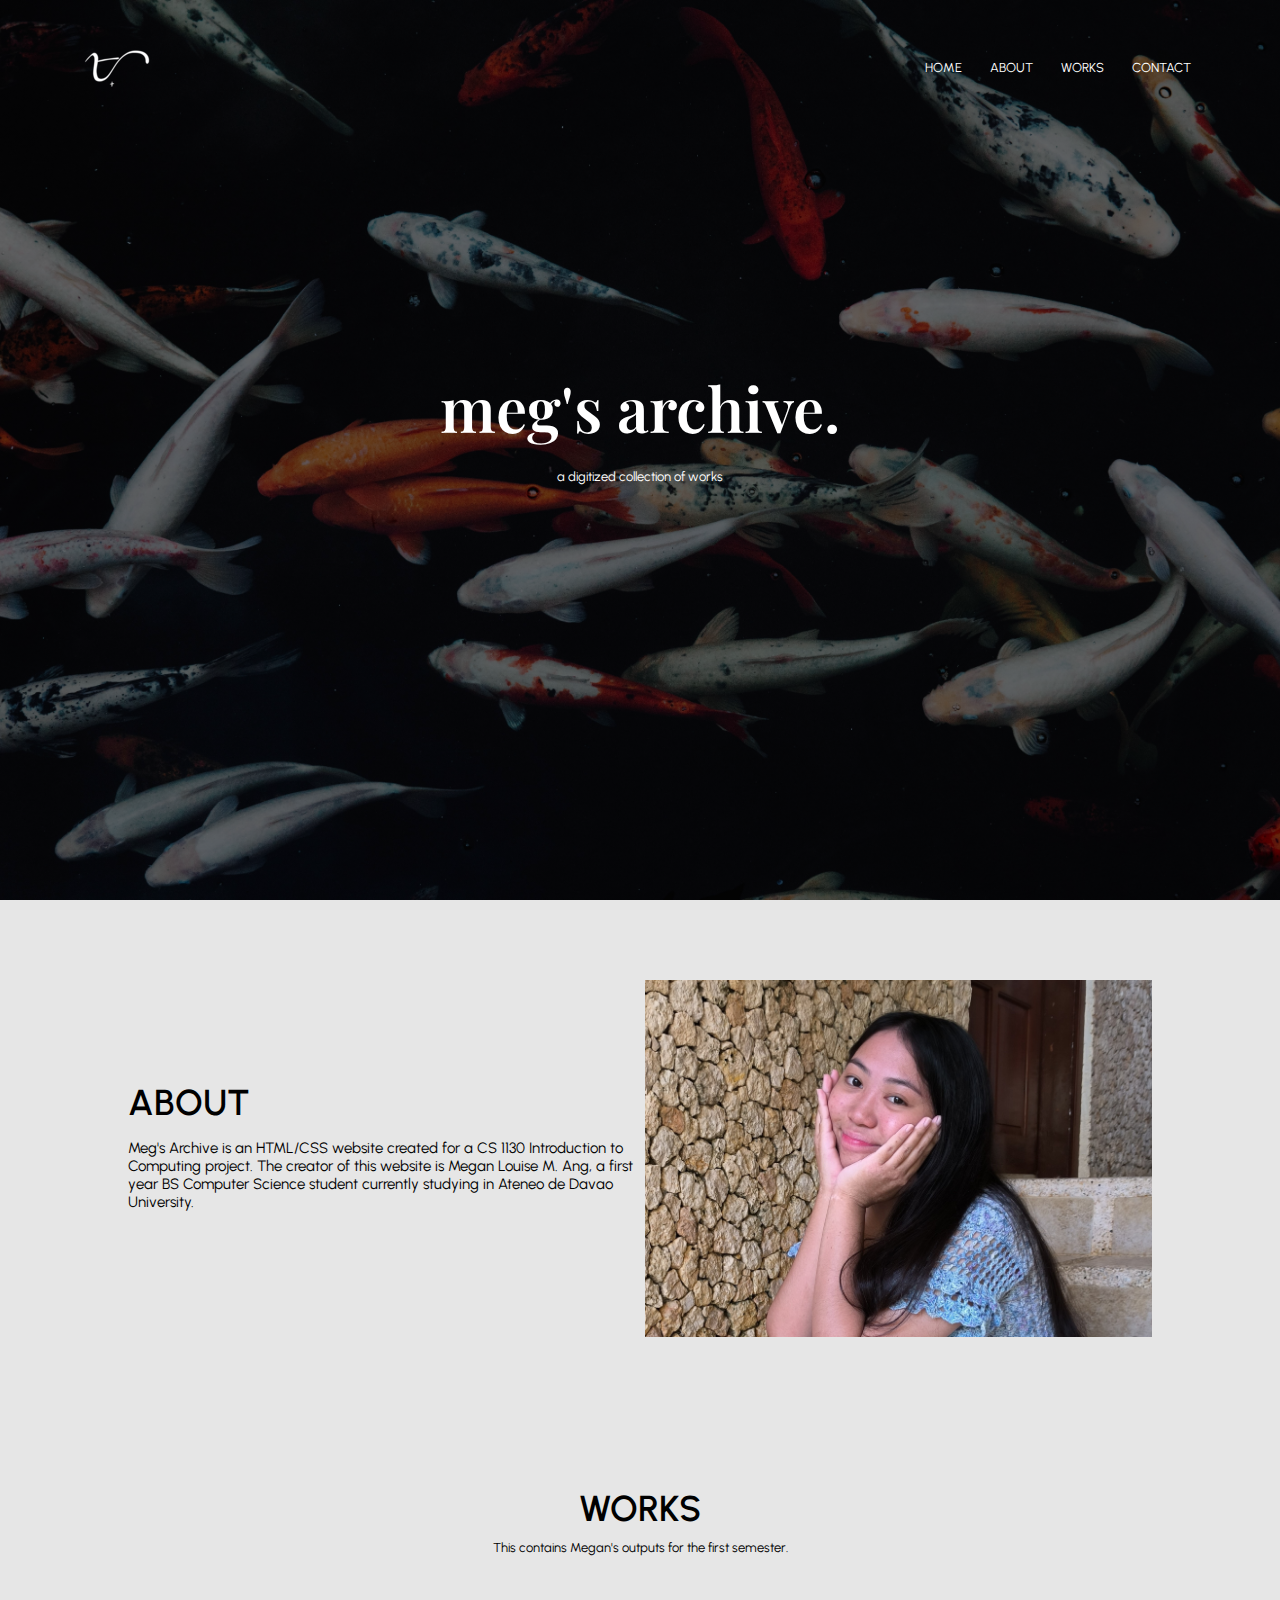
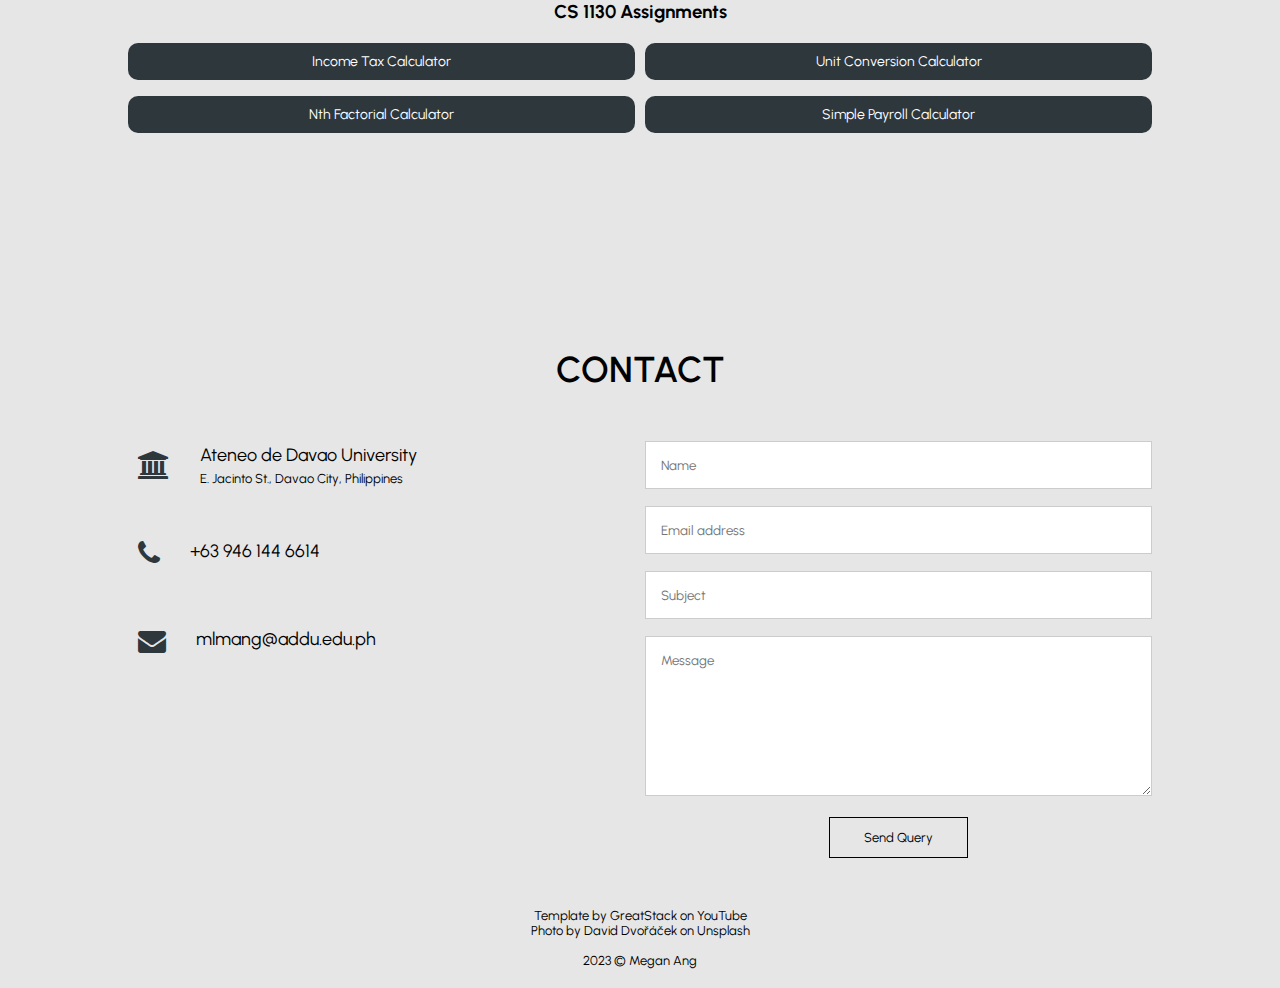
<file: index.html>
<!DOCTYPE html>
<html>

<head>
    <meta charset="UTF-8">
    <meta name="viewport" content="width=device-width, initial-scale=1">
    <title>Megan Ang's Personal Website</title>
    <link rel="tab-logo" href="./favicon.ico" />
    <link rel="stylesheet" href="style.css">
    <link rel="preconnect" href="https://fonts.googleapis.com">
    <link rel="preconnect" href="https://fonts.gstatic.com" crossorigin>
    <link rel="stylesheet" href="https://fonts.googleapis.com/css2?family=Playfair+Display:ital@1&display=swap">
    <link rel="stylesheet" href="https://fonts.googleapis.com/css2?family=Urbanist:ital,wght@0,400;0,800;1,400&display=swap">
    <link rel="stylesheet" href="https://stackpath.bootstrapcdn.com/font-awesome/4.7.0/css/font-awesome.min.css">
</head>

<body>
    <!--------------- Header --------------->
    <section class="header">
        <nav>
            <a href="index.html"><img src="./logo.png"></a>
            <div class="nav-links" id="navLinks">
                <i class="fa fa-times" onclick="hideMenu()"></i>
                <ul>
                    <li><a href="index.html">HOME</a></li>
                    <li><a href="#about">ABOUT</a></li>
                    <li><a href="#works">WORKS</a></li>
                    <li><a href="#contact">CONTACT</a></li>
                </ul>
            </div>
            <i class="fa fa-bars" onclick="showMenu()"></i>
        </nav>
    
    <div class="text-box">
        <h1>meg's archive.</h1>
        <p>a digitized collection of works</p>
    </div>
    </section>

    <!--------------- About --------------->
    <section class="about">
        <div class="row">
            <div class="about-col">
                <h1 id="about">ABOUT</h1>
                <p>Meg's Archive is an HTML/CSS website created for a CS 1130 Introduction to Computing project. The creator of this website is Megan Louise M. Ang, a first year BS Computer Science student currently studying in Ateneo de Davao University.
            </div>

            <div class="about-col">
                <img src="./about.jpg">
            </div>
        </div>
    </section>

    <!--------------- Works --------------->
    <section class="works">
        <h1 id="works">WORKS</h1>
        <p>This contains Megan's outputs for the first semester.</p>
        <h3>CS 1130 Assignments</h3>

        <div class="row">
            <div class="a-title">
                <p><a href="income-tax.html">Income Tax Calculator</a></p>
            </div>
            
            <div class="a-title">
                <p><a href="unit-converter.html">Unit Conversion Calculator</a></p>
            </div>

            <div class="a-title">
                <p><a href="number-operations.html">Nth Factorial Calculator</a></p>
            </div>

            <div class="a-title">
                <p><a href="payroll.html">Simple Payroll Calculator</a></p>
            </div>
        </div>
    </section>

    <!--------------- Contact --------------->
    <section class="contact">
        <h1 id="contact">CONTACT</h1>

        <div class="row">
            <div class="contact-col">
                <div>
                    <i class="fa fa-university"></i>
                    <span>
                        <h5>Ateneo de Davao University</h5>
                        <p>E. Jacinto St., Davao City, Philippines</p>
                    </span>
                </div>
                
                <div>
                    <i class="fa fa-phone"></i>
                    <span>
                        <h5>+63 946 144 6614</h5>
                    </span>
                </div>

                <div>
                    <i class="fa fa-envelope"></i>
                    <span>
                        <h5>mlmang@addu.edu.ph</h5>
                    </span>
                </div>
            </div>

            <div class="contact-col">
                <form action="">
                    <input type="text" placeholder="Name" required>
                    <input type="email" placeholder="Email address" required>
                    <input type="text" placeholder="Subject" required>
                    <textarea rows="8" placeholder="Message" required></textarea>
                    <button type="submit" class="btn">Send Query</button>
                </form>
            </div>
        </div>
    </section>

    <!--------------- Footer --------------->
    <section class="footer">
        <p>Template by GreatStack on YouTube<br>Photo by David Dvořáček on Unsplash<br><br>2023 © Megan Ang</p>
    </section>    

<!--------------- JavaScript for Toggle Menu --------------->
<script>
    var navLinks = document.getElementById("navLinks")
    function showMenu(){
        navLinks.style.right = "0";
    }
    function hideMenu(){
        navLinks.style.right = "-200px";
    }
</script>

</body>
</html>
</file>
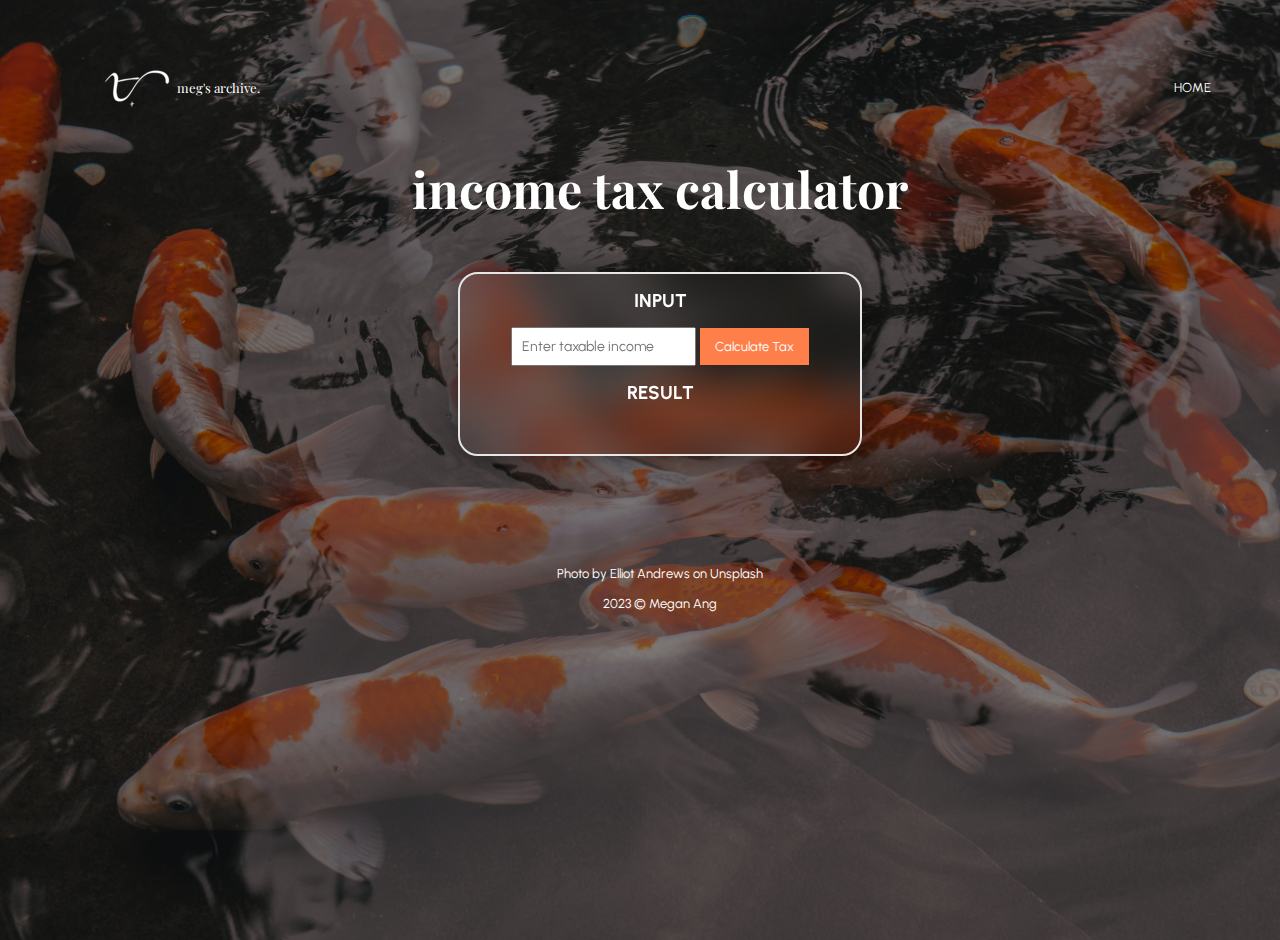
<file: income-tax.html>
<!DOCTYPE html>
<html lang="en">

<head>
    <meta charset="UTF-8">
    <meta name="viewport" content="width=device-width, initial-scale=1">
    <title>Income Tax Calculator</title>
    <link rel="stylesheet" href="it-style.css">
    <link rel="preconnect" href="https://fonts.googleapis.com">
    <link rel="preconnect" href="https://fonts.gstatic.com" crossorigin>
    <link rel="stylesheet" href="https://fonts.googleapis.com/css2?family=Playfair+Display:ital@1&display=swap">
    <link rel="stylesheet" href="https://fonts.googleapis.com/css2?family=Urbanist:ital,wght@0,400;0,800;1,400&display=swap">
    <link rel="stylesheet" href="https://stackpath.bootstrapcdn.com/font-awesome/4.7.0/css/font-awesome.min.css">
</head>

<body>
    <!--------------- Logo & Home Button --------------->
    <nav>
        <a href="index.html"><img src="./logo.png"></a>

        <a class="web-title" href="index.html">meg's archive.</a>

        <div class="nav-links" id="navLinks">
            <ul>
                    <li><a href="index.html">HOME</a></li>
            </ul>
        </div>      
    </nav>

    <h1>income tax calculator</h1>

    <!--------------- Box --------------->
    <div class="box">
        <h3>INPUT</h3>
        <input type="number" id="income" placeholder="Enter taxable income">
        <button onclick="calculateTax()" class="btn">Calculate Tax</button>
        <h3>RESULT</h3>
        <p id="result"></p>
    </div>

    <!--------------- Footer --------------->
    <section class="footer">
        <p>Photo by Elliot Andrews on Unsplash<br><br>2023 © Megan Ang</p>
    </section> 

<!--------------- Javascript --------------->
<script>
    function calculateTax() {
        const income = document.getElementById('income').value;

        let tax = 0;

        if (income <= 250000) {
            tax = 0;
        } else if (income <= 400000) {
            tax = 0.2 * (income - 250000);
        } else if (income <= 800000) {
            tax = 30000 + 0.25 * (income - 400000);
        } else if (income <= 2000000) {
            tax = 130000 + 0.3 * (income - 800000);
        } else if (income <= 8000000) {
            tax = 490000 + 0.32 * (income - 2000000);
        } else {
            tax = 2410000 + 0.35 * (income - 8000000);
        }

        document.getElementById('result').innerHTML = `Income Tax: ${tax.toFixed(2)}`;
    }
</script>

</body>
</html>
</file>
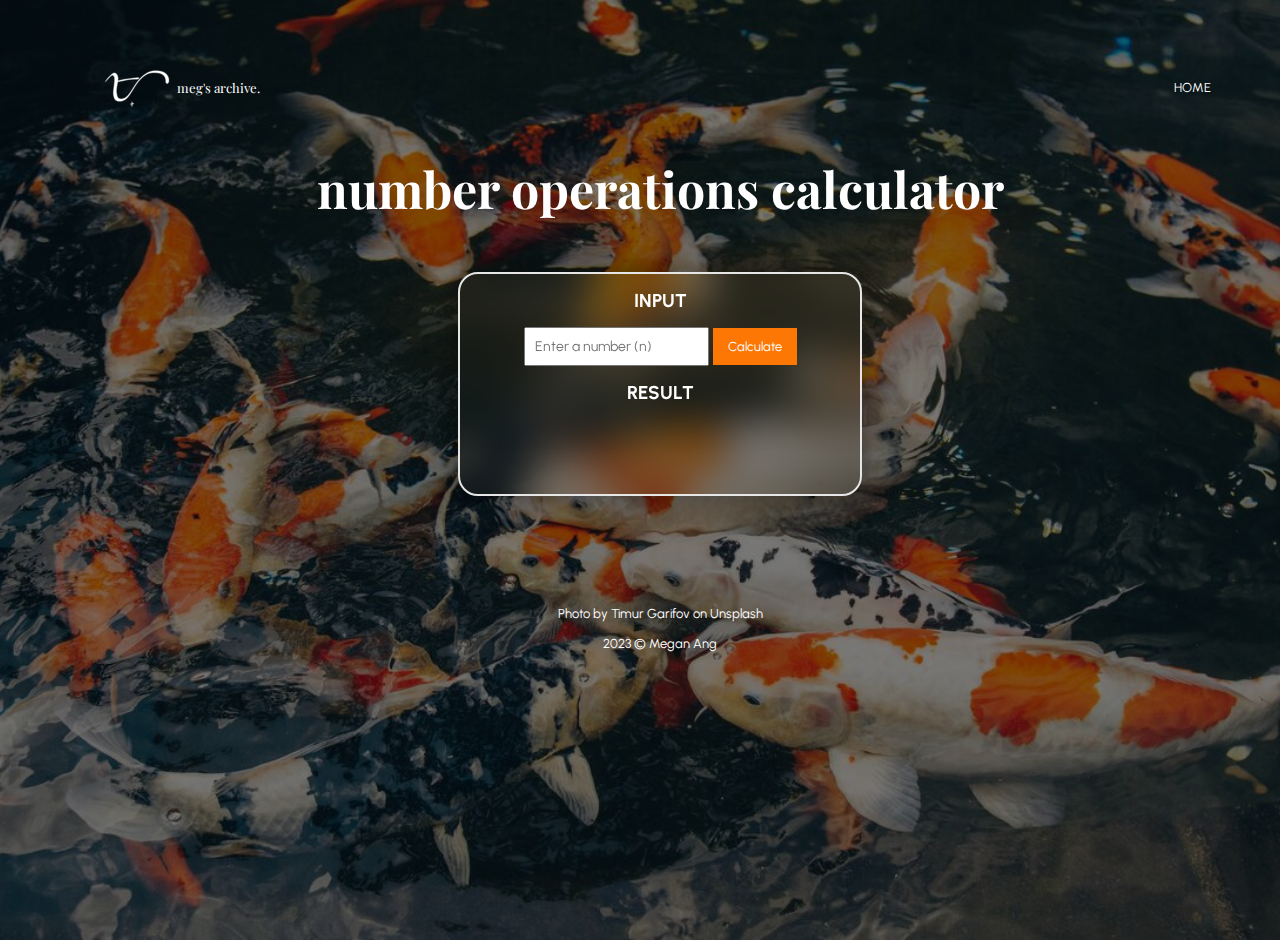
<file: number-operations.html>
<!DOCTYPE html>
<html lang="en">

<head>
    <meta charset="UTF-8">
    <meta name="viewport" content="width=device-width, initial-scale=1">
    <title>Number Operations Calculator</title>
    <link rel="stylesheet" href="no-style.css">
    <link rel="preconnect" href="https://fonts.googleapis.com">
    <link rel="preconnect" href="https://fonts.gstatic.com" crossorigin>
    <link rel="stylesheet" href="https://fonts.googleapis.com/css2?family=Playfair+Display:ital@1&display=swap">
    <link rel="stylesheet" href="https://fonts.googleapis.com/css2?family=Urbanist:ital,wght@0,400;0,800;1,400&display=swap">
    <link rel="stylesheet" href="https://stackpath.bootstrapcdn.com/font-awesome/4.7.0/css/font-awesome.min.css">
</head>

<body>
    <!--------------- Logo & Home Button --------------->
    <nav>
        <a href="index.html"><img src="./logo.png"></a>

        <a class="web-title" href="index.html">meg's archive.</a>

        <div class="nav-links" id="navLinks">
            <ul><li><a href="index.html">HOME</a></li></ul>
        </div>      
    </nav>

    <h1>number operations calculator</h1>

    <!--------------- Box --------------->
    <div class="box">
        <h3>INPUT</h3>
        <input type="number" id="number" placeholder="Enter a number (n)">
        <button onclick="calculateOperations()" class="btn">Calculate</button>
        <h3>RESULT</h3>
        <div id="results"></div>
    </div>

    <!--------------- Footer --------------->
    <section class="footer">
        <p>Photo by Timur Garifov on Unsplash<br><br>2023 © Megan Ang</p>
    </section>

<!--------------- Javascript --------------->
<script>
    function calculateOperations() {
    var n = parseInt(document.getElementById('number').value);

    if (isNaN(n) || n < 0) {
        alert("Please enter a non-negative integer.");
        return;
    }

    var factorial = 1;
    var sum = 0;

    // Calculate nth factorial using a While Loop
    var i = 1;
    while (i <= n) {
        factorial *= i;
        i++;
    }

    // Calculate sum of the first n numbers using a Do While Loop
    i = 1;
    do {
        sum += i;
        i++;
    } while (i <= n);

    // Calculate average of the first n numbers using a For Loop
    var average = 0;
    for (i = 1; i <= n; i++) {
        average += i;
    }
    average /= n;

    // Display results
    document.getElementById('results').innerHTML =
        `<p>${n} factorial is: ${factorial}</p>` +
        `<p>Sum of the first ${n} numbers is: ${sum}</p>` +
        `<p>Average of the first ${n} numbers is: ${average.toFixed(2)}</p>`;
    }
</script>

</body>
</html>
</file>
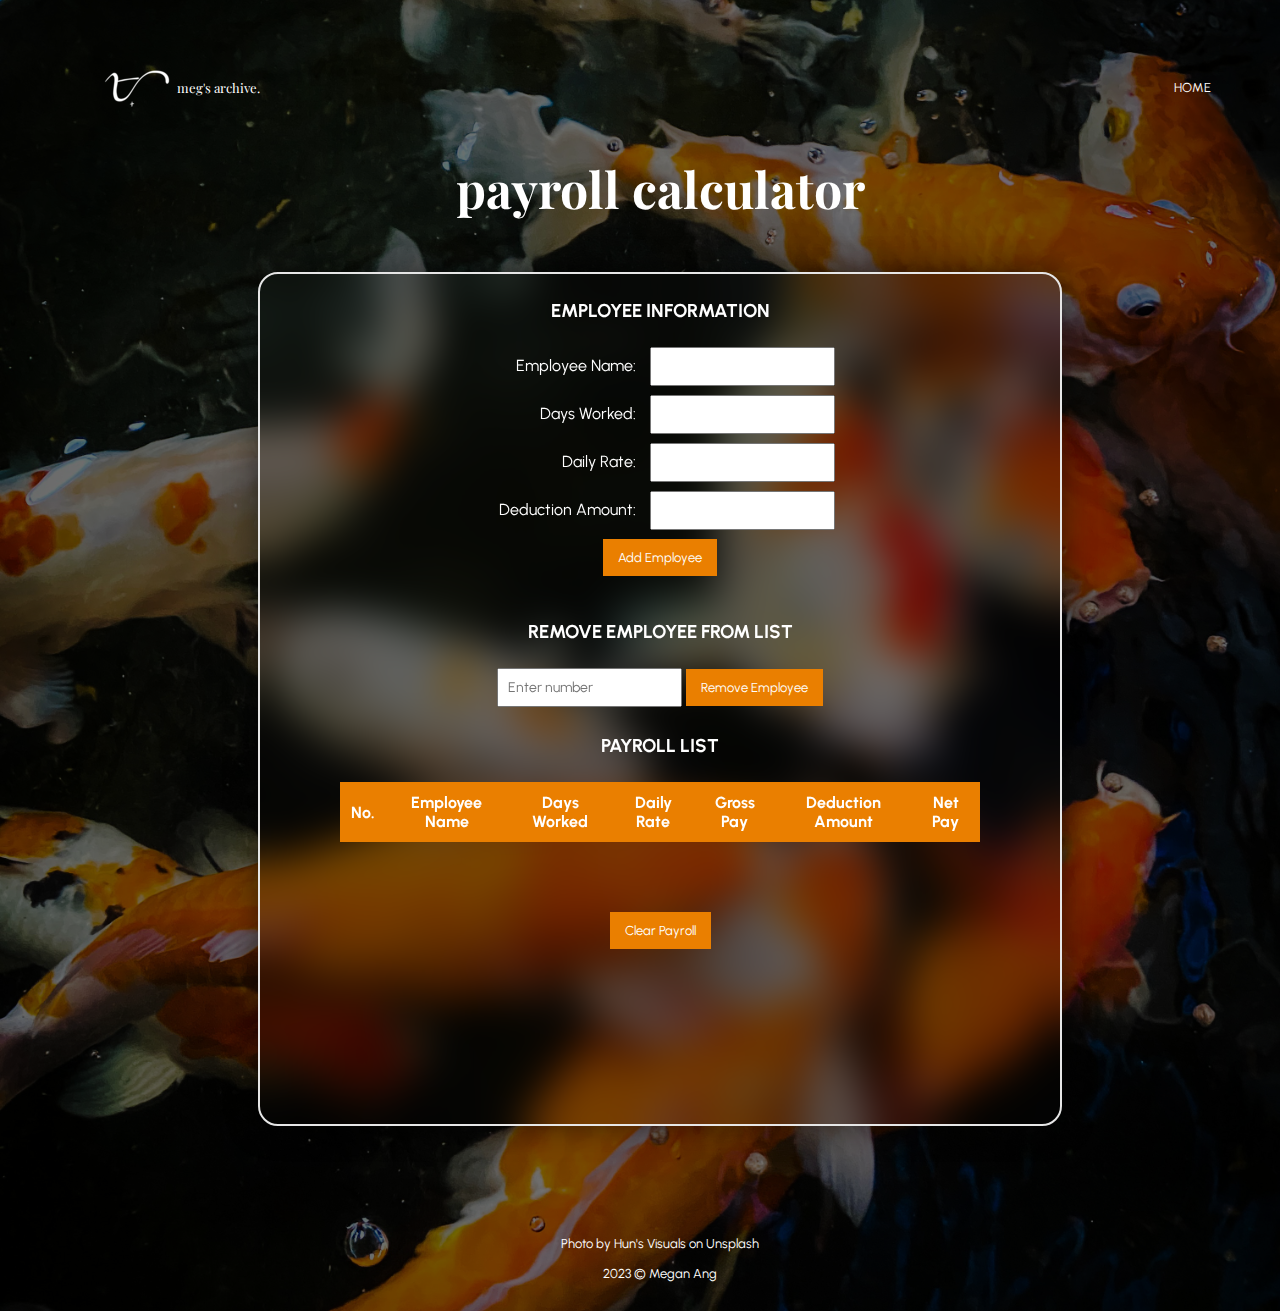
<file: payroll.html>
<!DOCTYPE html>
<html lang="en">

<head>
    <meta charset="UTF-8">
    <meta name="viewport" content="width=device-width, initial-scale=1">
    <title>Payroll Calculator</title>
    <link rel="stylesheet" href="pr-style.css">
    <link rel="preconnect" href="https://fonts.googleapis.com">
    <link rel="preconnect" href="https://fonts.gstatic.com" crossorigin>
    <link rel="stylesheet" href="https://fonts.googleapis.com/css2?family=Playfair+Display:ital@1&display=swap">
    <link rel="stylesheet" href="https://fonts.googleapis.com/css2?family=Urbanist:ital,wght@0,400;0,800;1,400&display=swap">
    <link rel="stylesheet" href="https://stackpath.bootstrapcdn.com/font-awesome/4.7.0/css/font-awesome.min.css">
</head>

<body>
    <!--------------- Logo & Home Button --------------->
    <nav>
        <a href="index.html"><img src="./logo.png"></a>

        <a class="web-title" href="index.html">meg's archive.</a>

        <div class="nav-links" id="navLinks">
            <ul><li><a href="index.html">HOME</a></li></ul>
        </div>      
    </nav>

    <h1>payroll calculator</h1>

    <!--------------- Box --------------->
    <div class="box">
        <h3>EMPLOYEE INFORMATION</h3>

        <form>
            <label for="employeeName">Employee Name:</label>
            <input type="text" id="employeeName"><br>

            <label for="daysWorked">Days Worked:</label>
            <input type="number" id="daysWorked"><br>

            <label for="dailyRate">Daily Rate:</label>
            <input type="number" id="dailyRate"><br>

            <label for="deductionAmount">Deduction Amount:</label>
            <input type="number" id="deductionAmount"><br>

            <button onclick="addEmployee()" class="btn" type="button">Add Employee</button><br><br>
        </form>

        <h3>REMOVE EMPLOYEE FROM LIST</h3>
        <input type="number" id="deleteLine" placeholder="Enter number">
        <button id="btndelete" class="btn">Remove Employee</button>

        <h3>PAYROLL LIST</h3>
        <table id="payrollTable">
            <thead>
                <tr>
                    <th>No.</th>
                    <th>Employee Name</th>
                    <th>Days Worked</th>
                    <th>Daily Rate</th>
                    <th>Gross Pay</th>
                    <th>Deduction Amount</th>
                    <th>Net Pay</th>
                </tr>
            </thead>
            <tbody id="payrollBody"></tbody>
        </table>

        <button id="btnclear" class="btn">Clear Payroll</button>

        <dialog id="dlgConfirmCancel">
            <form method="dialog">
                <h4 id="dlgmsg"></h4>
                <button id="btnConfirm" value="confirm" class="btn">Confirm</button>
                <button id="btnCancel" value="cancel" class="btn">Cancel</button>
            </form>
        </dialog>
    </div>

    <!--------------- Footer --------------->
    <section class="footer">
        <p>Photo by Hun's Visuals on Unsplash<br><br>2023 © Megan Ang</p>
    </section> 

<!--------------- Javascript --------------->
<script>
let payrollList = [];

    function addEmployee() {
        const employeeName = document.getElementById('employeeName').value;
        const daysWorked = parseInt(document.getElementById('daysWorked').value);
        const dailyRate = parseFloat(document.getElementById('dailyRate').value);
        const deductionAmount = parseFloat(document.getElementById('deductionAmount').value);

        const grossPay = daysWorked * dailyRate;
        const netPay = grossPay - deductionAmount;

        const payrollEntry = {
            employeeName,
            daysWorked,
            dailyRate,
            grossPay,
            deductionAmount,
            netPay
        };

        payrollList.push(payrollEntry);
        displayPayroll();
        clearInputFields();
    }

    function deleteEmployee() {
        const deleteLine = parseInt(document.getElementById('deleteLine').value);

        if (deleteLine > 0 && deleteLine <= payrollList.length) {
            payrollList.splice(deleteLine - 1, 1);
            displayPayroll();
        } else {
            alert("Invalid line number to delete.");
        }

        clearInputFields();
    }

    function displayPayroll() {
        const payrollTableBody = document.getElementById('payrollBody');
        payrollTableBody.innerHTML = '';

        payrollList.forEach((entry, index) => {
            const row = payrollTableBody.insertRow();

            row.insertCell(0).textContent = index + 1;
            row.insertCell(1).textContent = entry.employeeName;
            row.insertCell(2).textContent = entry.daysWorked;
            row.insertCell(3).textContent = entry.dailyRate;
            row.insertCell(4).textContent = entry.grossPay.toFixed(2);
            row.insertCell(5).textContent = entry.deductionAmount.toFixed(2);
            row.insertCell(6).textContent = entry.netPay.toFixed(2);
        });
    }

    function clearInputFields() {
        document.getElementById('employeeName').value = '';
        document.getElementById('daysWorked').value = '';
        document.getElementById('dailyRate').value = '';
        document.getElementById('deductionAmount').value = '';
        document.getElementById('deleteLine').value = '';
    }

    function clearPayroll() {
        document.getElementById('employeeName').value = '';
        document.getElementById('daysWorked').value = '';
        document.getElementById('dailyRate').value = '';
        document.getElementById('deductionAmount').value = '';
        document.getElementById('deleteLine').value = '';
    
        payrollList = [];
    
        displayPayroll();
        updateTotals();
    }

/*--------------- Modals ---------------*/
(() => {
    const dlgConfirmCancel = document.getElementById("dlgConfirmCancel");
    dlgConfirmCancel.returnValue = "confirm";

    document.getElementById("btnclear").addEventListener("click", () => {
        document.getElementById("dlgmsg").innerHTML = "Clear the payroll list?";
        dlgConfirmCancel.showModal();
    });

    document.getElementById("btndelete").addEventListener("click", () => {
        document.getElementById("dlgmsg").innerHTML = "Remove employee?";
        dlgConfirmCancel.showModal();
    });

    // Form close button closes the dialog box
    const btnConfirm = document.getElementById("btnConfirm");

    btnConfirm.addEventListener("click", () => {
        dlgConfirmCancel.close(dlgConfirmCancel.returnValue);

        if (dlgConfirmCancel.returnValue === "confirm") {
            if (document.getElementById("btndelete").dataset.clicked === "true") {
                deleteEmployee();
            } else {
                clearPayroll();
            }
        }
    });

    const btnCancel = document.getElementById("btnCancel");
    // Form close button closes the dialog box
    btnCancel.addEventListener("click", () => {
        dlgConfirmCancel.close("cancel");
    });

    // Set a custom attribute to the delete button when it's clicked
    document.getElementById("btndelete").addEventListener("click", () => {
        document.getElementById("btndelete").dataset.clicked = "true";
    });

    // Reset the custom attribute when the dialog is closed
    dlgConfirmCancel.addEventListener("close", () => {
        document.getElementById("btndelete").dataset.clicked = "false";
    });
})();

</script>

</body>
</html>
</file>
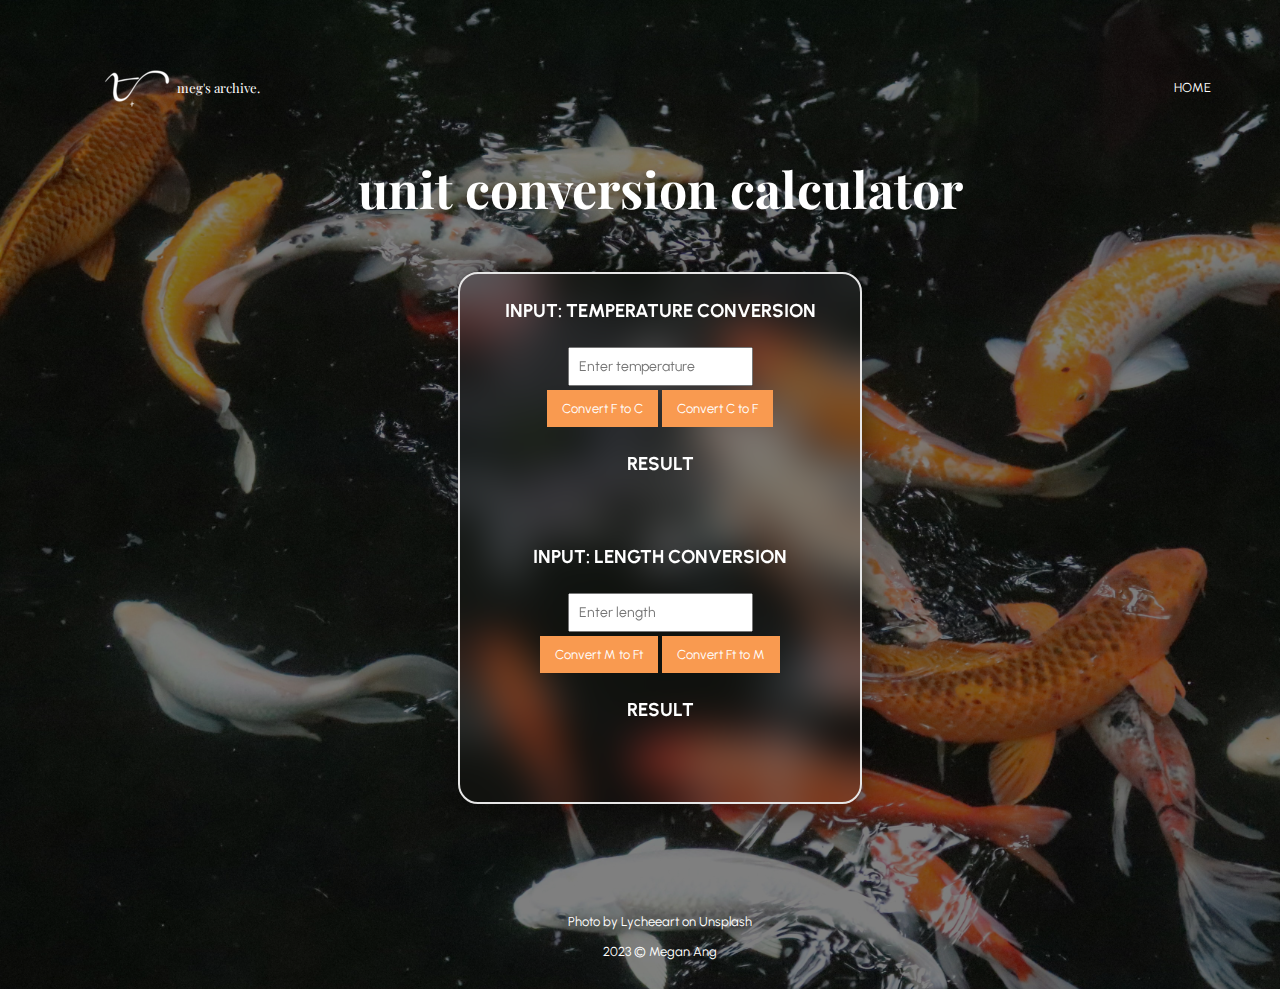
<file: unit-converter.html>
<!DOCTYPE html>
<html lang="en">

<head>
    <meta charset="UTF-8">
    <meta name="viewport" content="width=device-width, initial-scale=1">
    <title>Unit Conversion Calculator</title>
    <link rel="stylesheet" href="uc-style.css">
    <link rel="preconnect" href="https://fonts.googleapis.com">
    <link rel="preconnect" href="https://fonts.gstatic.com" crossorigin>
    <link rel="stylesheet" href="https://fonts.googleapis.com/css2?family=Playfair+Display:ital@1&display=swap">
    <link rel="stylesheet" href="https://fonts.googleapis.com/css2?family=Urbanist:ital,wght@0,400;0,800;1,400&display=swap">
    <link rel="stylesheet" href="https://stackpath.bootstrapcdn.com/font-awesome/4.7.0/css/font-awesome.min.css">
</head>

<body>
    <!--------------- Logo & Home Button --------------->
    <nav>
        <a href="index.html"><img src="./logo.png"></a>

        <a class="web-title" href="index.html">meg's archive.</a>

        <div class="nav-links" id="navLinks">
            <ul>
                    <li><a href="index.html">HOME</a></li>
            </ul>
        </div>      
    </nav>
    
    <h1>unit conversion calculator</h1>

    <!--------------- Box --------------->
    <div class="box">
        <h3>INPUT: TEMPERATURE CONVERSION</h3>
        <input type="number" id="temperature" placeholder="Enter temperature"><br>
        <button onclick="convertTemperature()" class="btn">Convert F to C</button>
        <button onclick="convertToFahrenheit()" class="btn">Convert C to F</button><br>
        <h3>RESULT</h3>
        <p id="temp-result"></p>
        
        <h3>INPUT: LENGTH CONVERSION</h3>
        <input type="number" id="length" placeholder="Enter length"><br>
        <button onclick="convertLength()" class="btn">Convert M to Ft</button>
        <button onclick="convertToMeters()" class="btn">Convert Ft to M</button>
        <h3>RESULT</h3>
        <p id="length-result"></p>
    </div>

    <!--------------- Footer --------------->
    <section class="footer">
        <p>Photo by Lycheeart on Unsplash<br><br>2023 © Megan Ang</p>
    </section> 

<script>
    function convertTemperature() {
    var fahrenheit = document.getElementById('temperature').value;
    var celsius = (fahrenheit - 32) * (5 / 9);
    document.getElementById('temp-result').innerHTML = fahrenheit + " Fahrenheit is equal to " + celsius.toFixed(2) + " Celsius";
    }

    function convertLength() {
    var meters = document.getElementById('length').value;
    var feet = meters * 3.28084;
    document.getElementById('length-result').innerHTML = meters + " Meters is equal to " + feet.toFixed(2) + " Feet";
    }

    function convertToFahrenheit() {
    var celsius = document.getElementById('temperature').value;
    var fahrenheit = (celsius * 9 / 5) + 32;
    document.getElementById('temp-result').innerHTML = celsius + " Celsius is equal to " + fahrenheit.toFixed(2) + " Fahrenheit";
    }

    function convertToMeters() {
    var feet = document.getElementById('length').value;
    var meters = feet / 3.28084;
    document.getElementById('length-result').innerHTML = feet + " Feet is equal to " + meters.toFixed(2) + " Meters";
    }
</script>

</body>
</html>
</file>
<file: style.css>
*{
    margin: 0;
    padding: 0;
    font-family: 'Urbanist', sans-serif;
}

body{background: #e6e6e6;}

/*--------------- Header ---------------*/
.header{
    min-height: 100vh;
    width: 100%;
    background-image: linear-gradient(rgba(0, 0, 0, 0.5), rgba(0, 0, 0, 0.5)), url('./david-dvoracek-unsplash.jpg');
    background-position: center;
    background-size: cover;
    position: relative;
}

nav{
    display: flex;
    padding: 2% 6%;
    justify-content: space-between;
    align-items: center;
}

.nav-links{
    flex: 1;
    text-align: right;
}

.nav-links ul li{
    list-style: none;
    display: inline-block;
    padding: 8px 12px;
    position: relative;
}

.nav-links ul li a{
    color: #fff;
    text-decoration: none;
    font-size: 13px;
}

.nav-links ul li::after{
    content: '';
    width: 0%;
    height: 2px;
    background: #b44c2d;
    display: block;
    margin: auto;
    transition: 0.5s;
}

.nav-links ul li:hover::after{width: 100%}

.text-box{
    width: 90%;
    color: #fff;
    position: absolute;
    top: 50%;
    left: 50%;
    transform: translate(-50%,-50%);
    text-align: center;
}

.text-box h1{
    font-family: 'Playfair Display', serif;
    font-size: 62px;
}

.text-box p{
    margin: 10px 0 40px;
    font-size: 13px;
}

nav .fa{display: none}

/*--------------- Menu for Smaller Screens ---------------*/
@media(max-width:700px){
    .text-box h1{
        font-family: 'Playfair Display', serif;
        font-size: 40px;
    }
    .nav-links{
        position: fixed;
        background: #2e373c;
        height: 100vh;
        width: 200px;
        top: 0;
        right: -200px;
        text-align: left;
        z-index: 2;
        transition: 1s;
    }
    nav .fa{
        display: block;
        color: #fff;
        margin: 10px;
        font-size: 22px;
        cursor: pointer;
    }
    .nav-links ul{padding: 30px}
    .nav-links ul li{display: block}
}

/*--------------- About ---------------*/
.about{
    width: 80%;
    margin: auto;
    padding-top: 80px;
    padding-bottom: 50px;
}

.about-col{
    display: grid;
    justify-content: center;
    align-content: center;
}

.about-col img{width: 100%}

.about-col h1{padding-top: 0%}

.about-col p{
    font-size: 15px;
    padding: 15px 0 25px;
}

/*--------------- Works --------------*/
.works{
    width: 80%;
    margin: auto;
    text-align: center;
    padding-top: 100px;
    padding: 100px 0;
}

h1{
    font-size: 36px;
    font-weight: 600;
}

p{
    font-size: 13px;
    padding: 10px;
}

h3{
    padding-top: 35px;
    padding-bottom: 20px;
}

.row{
    display:grid;
    grid-template-columns: repeat(2, 1fr);
    grid-gap: 1px 10px;
}

.a-title a{
    font-size: 14px;
    color: inherit;
    text-decoration: none;
}

.a-title p:hover{text-decoration: underline}

.a-title{
    background: #2e373c;
    color:#fff;
    border-radius: 10px;
    margin-bottom: 3%;
    box-sizing: border-box;
    transition: 0.5s;
}

/*--------------- Contact ---------------*/
.contact{
    width: 80%;
    margin: auto;
    text-align: center;
    padding-top: 100px;
}

.contact-col{
    padding-top: 50px;
    flex-basis: 48%;
    margin-bottom: 30px;
}

.contact-col div{
    display: flex;
    align-items: center;
    margin-bottom: 40px;
}

.contact-col div .fa{
    font-size: 28px;
    color: #2e373c;
    margin: 10px;
    margin-right: 30px;
}

.contact-col div h5{
    margin-bottom: 5px;
    text-align: left;
    font-size: 18px;
    font-weight:400;
}

.contact-col div p{
    text-align: left;
    padding: 0;
}

.btn{
    display: inline-block;
    text-decoration: none;
    color: #000;
    border: 1px solid #000;
    padding: 12px 34px;
    font-size: 13px;
    background: transparent;
    position: relative;
    cursor: pointer;
}

.btn:hover{
    border: 1px solid #2e373c;
    background: #2e373c;
    color: #fff;
    transition: 0.5s;
}

.contact-col input, .contact-col textarea{
    width: 100%;
    padding: 15px;
    margin-bottom: 17px;
    outline: none;
    border: 1px solid #ccc;
    box-sizing: border-box;
}

/*--------------- Footer ---------------*/
.footer{
    width: 100%;
    text-align: center;
    padding: 10px 0;
}
</file>
<file: it-style.css>
*{
    margin: 0;
    padding: 0;
    font-family: 'Urbanist', sans-serif;
}

/*--------------- Logo & Home Button ---------------*/
nav{
    display: flex;
    padding: 2% 6%;
    justify-content: space-between;
    align-items: center;
}

.web-title{
    color: #fff;
    font-family: 'Playfair Display', serif;
    font-size: 13px;
    text-decoration: none;
}

.nav-links{
    flex: 1;
    text-align: right;
}

.nav-links ul li{
    list-style: none;
    display: inline-block;
    padding: 8px 12px;
    position: relative;
}

.nav-links ul li a{
    color: #fff;
    text-decoration: none;
    font-size: 13px;
}

.nav-links ul li::after{
    content: '';
    width: 0%;
    height: 2px;
    background: #b44c2d;
    display: block;
    margin: auto;
    transition: 0.5s;
}

.nav-links ul li:hover::after{width: 100%}

@media(max-width:700px){h1{font-size: 40px}}

body{
    overflow-x: hidden;
    text-align: center;
    margin: 20px;

    /*--------------- Background ---------------*/
    min-height: 100vh;
    width: 100%;
    background-image: linear-gradient(rgba(0, 0, 0, 0.5), rgba(0, 0, 0, 0.5)), url('./elliot-andrews-unsplash.jpg');
    background-position: center;
    background-size: cover;
    position: relative;
}

h1{
    font-family: 'Playfair Display', serif;
    font-size: 50px;
    color: #fff;
    text-align: center;
    padding-bottom: 50px;
}

/*--------------- Box ---------------*/
.box{
    margin: auto;
    margin-bottom: 100px;
    width: 400px;
    height: 180px;
    background: transparent;
    border: 2px solid #e6e6e6;
    border-radius: 20px;
    backdrop-filter: blur(20px);
    box-shadow: 0 0 30px rgba(0, 0, 0, 0.5);
}

.box h3{
    color: #fff;
    padding: 15px;
}

.box p{color:#fff}

#income{
    display: inline-block;
    font-size: 14px;
    padding: 9px;
}

.btn{
    color: #fff;
    border: 1px solid #fe7f4a;
    padding: 10px 14px;
    font-size: 13px;
    position: relative;
    background-color: #fe7f4a;
    cursor: pointer;
}

.btn:hover{text-decoration: underline}

/*--------------- Footer ---------------*/
.footer{
    color: #fff;
    font-size: 13px;
    width: 100%;
    text-align: center;
    padding: 10px 0;
}
</file>
<file: no-style.css>
*{
    margin: 0;
    padding: 0;
    font-family: 'Urbanist', sans-serif;
}

/*--------------- Logo & Home Button ---------------*/
nav{
    display: flex;
    padding: 2% 6%;
    justify-content: space-between;
    align-items: center;
}

.web-title{
    color: #fff;
    font-family: 'Playfair Display', serif;
    font-size: 13px;
    text-decoration: none;
}

.nav-links{
    flex: 1;
    text-align: right;
}

.nav-links ul li{
    list-style: none;
    display: inline-block;
    padding: 8px 12px;
    position: relative;
}

.nav-links ul li a{
    color: #fff;
    text-decoration: none;
    font-size: 13px;
}

.nav-links ul li::after{
    content: '';
    width: 0%;
    height: 2px;
    background: #b44c2d;
    display: block;
    margin: auto;
    transition: 0.5s;
}

.nav-links ul li:hover::after{width: 100%}

@media(max-width:700px){h1{font-size: 40px}}

body{
    overflow-x: hidden;
    text-align: center;
    margin: 20px;

    /*--------------- Background ---------------*/
    min-height: 100vh;
    width: 100%;
    background-image: linear-gradient(rgba(0, 0, 0, 0.5), rgba(0, 0, 0, 0.5)), url('./timur-garifov-unsplash.jpg');
    background-position: center;
    background-size: cover;
    position: relative;
}

h1{
    font-family: 'Playfair Display', serif;
    font-size: 50px;
    color: #fff;
    text-align: center;
    padding-bottom: 50px;
}

/*--------------- Box ---------------*/
.box{
    margin: auto;
    margin-bottom: 100px;
    width: 400px;
    height: 220px;
    background: transparent;
    border: 2px solid #e6e6e6;
    border-radius: 20px;
    backdrop-filter: blur(20px);
    box-shadow: 0 0 30px rgba(0, 0, 0, 0.5);
}

.box h3{
    color: #fff;
    padding: 15px;
}

.box p{color:#fff}

#number{
    display: inline-block;
    font-size: 14px;
    padding: 9px;
}

.btn{
    color: #fff;
    border: 1px solid #fd7704;
    padding: 10px 14px;
    font-size: 13px;
    position: relative;
    background-color: #fd7704;
    cursor: pointer;
}

.btn:hover{text-decoration: underline}

/*--------------- Footer ---------------*/
.footer{
    color: #fff;
    font-size: 13px;
    width: 100%;
    text-align: center;
    padding: 10px 0;
}
</file>
<file: pr-style.css>
*{
    margin: 0;
    padding: 0;
    font-family: 'Urbanist', sans-serif;
}

/*--------------- Logo & Home Button ---------------*/
nav{
    display: flex;
    padding: 2% 6%;
    justify-content: space-between;
    align-items: center;
}

.web-title{
    color: #fff;
    font-family: 'Playfair Display', serif;
    font-size: 13px;
    text-decoration: none;
}

.nav-links{
    flex: 1;
    text-align: right;
}

.nav-links ul li{
    list-style: none;
    display: inline-block;
    padding: 8px 12px;
    position: relative;
}

.nav-links ul li a{
    color: #fff;
    text-decoration: none;
    font-size: 13px;
}

.nav-links ul li::after{
    content: '';
    width: 0%;
    height: 2px;
    background: #b44c2d;
    display: block;
    margin: auto;
    transition: 0.5s;
}

.nav-links ul li:hover::after{width: 100%}

@media(max-width:700px){h1{font-size: 40px}}

body{
    overflow-x: hidden;
    text-align: center;
    margin: 20px;

    /*--------------- Background ---------------*/
    min-height: 100vh;
    width: 100%;
    background-image: linear-gradient(rgba(0, 0, 0, 0.5), rgba(0, 0, 0, 0.5)), url('./huns-visuals-unsplash.jpg');
    background-position: center;
    background-size: cover;
    position: relative;
}

h1{
    font-family: 'Playfair Display', serif;
    font-size: 50px;
    color: #fff;
    text-align: center;
    padding-bottom: 50px;
}

/*--------------- Box ---------------*/
.box{
    margin: auto;
    margin-bottom: 100px;
    width: 800px;
    height: 850px;
    background: transparent;
    border: 2px solid #e6e6e6;
    border-radius: 20px;
    backdrop-filter: blur(20px);
    box-shadow: 0 0 30px rgba(0, 0, 0, 0.5);
}

.box h3{
    color: #fff;
    padding: 25px;
}

label{
    color:#fff;
    padding-bottom: 20px;
    padding-right: 10px;
    display: inline-block;
    width: 150px;
    text-align: right;
}

input{
    display: inline-block;
    font-size: 14px;
    padding: 9px;
    margin-bottom: 2px;    
}

.btn{
    color: #fff;
    border: 1px solid #ea7f00;
    padding: 10px 14px;
    font-size: 13px;
    position: relative;
    background-color: #ea7f00;
    cursor: pointer;
}

.btn:hover{text-decoration: underline}

.btnclear{padding-top:100px}

/*--------------- Table ---------------*/
table{
    background: #fff;
    border-collapse: collapse;
    width: 80%;
    align-items: center;
    margin-top: 20px;
    margin: auto;
    margin-bottom: 70px;
}

th{
    border: 1px solid #ea7f00;
    background: #ea7f00;
    color: #fff;
    padding: 10px;
    text-align: center;
}

td{
    color: #000;
    padding: 10px;
    text-align: left;
}

/*--------------- Dialog Box ---------------*/
dialog{
    margin: auto;
    color: #000;
    background: #e6e6e6;
    padding: 40px;
}

dialog h4{
    color: #000;
    padding-bottom: 10px;
}

/*--------------- Footer ---------------*/
.footer{
    color: #fff;
    font-size: 13px;
    width: 100%;
    text-align: center;
    padding: 10px 0;
}
</file>
<file: uc-style.css>
*{
    margin: 0;
    padding: 0;
    font-family: 'Urbanist', sans-serif;
}

/*--------------- Logo & Home Button ---------------*/
nav{
    display: flex;
    padding: 2% 6%;
    justify-content: space-between;
    align-items: center;
}

.web-title{
    color: #fff;
    font-family: 'Playfair Display', serif;
    font-size: 13px;
    text-decoration: none;
}

.nav-links{
    flex: 1;
    text-align: right;
}

.nav-links ul li{
    list-style: none;
    display: inline-block;
    padding: 8px 12px;
    position: relative;
}

.nav-links ul li a{
    color: #fff;
    text-decoration: none;
    font-size: 13px;
}

.nav-links ul li::after{
    content: '';
    width: 0%;
    height: 2px;
    background: #b44c2d;
    display: block;
    margin: auto;
    transition: 0.5s;
}

.nav-links ul li:hover::after{width: 100%}

@media(max-width:700px){h1{font-size: 40px}}

body{
    overflow-x: hidden;
    text-align: center;
    margin: 20px;

    /*--------------- Background ---------------*/
    min-height: 100vh;
    width: 100%;
    background-image: linear-gradient(rgba(0, 0, 0, 0.5), rgba(0, 0, 0, 0.5)), url('./lycheeart-unsplash.jpg');
    background-position: center;
    background-size: cover;
    position: relative;
}

h1{
    font-family: 'Playfair Display', serif;
    font-size: 50px;
    color: #fff;
    text-align: center;
    padding-bottom: 50px;
}

/*--------------- Box ---------------*/
.box{
    margin: auto;
    margin-bottom: 100px;
    width: 400px;
    height: 528px;
    background: transparent;
    border: 2px solid #e6e6e6;
    border-radius: 20px;
    backdrop-filter: blur(20px);
    box-shadow: 0 0 30px rgba(0, 0, 0, 0.5);
}

.box h3{
    color: #fff;
    padding: 25px;
}

.box p{
    color:#fff;
    padding-bottom: 20px;
}

#temperature, #length{
    display: inline-block;
    font-size: 14px;
    padding: 9px;
    margin-bottom: 4px;
}

.btn{
    color: #fff;
    border: 1px solid #f99a50;
    padding: 10px 14px;
    font-size: 13px;
    position: relative;
    background-color: #f99a50;
    cursor: pointer;
}

.btn:hover{text-decoration: underline}

/*--------------- Footer ---------------*/
.footer{
    color: #fff;
    font-size: 13px;
    width: 100%;
    text-align: center;
    padding: 10px 0;
}
</file>
